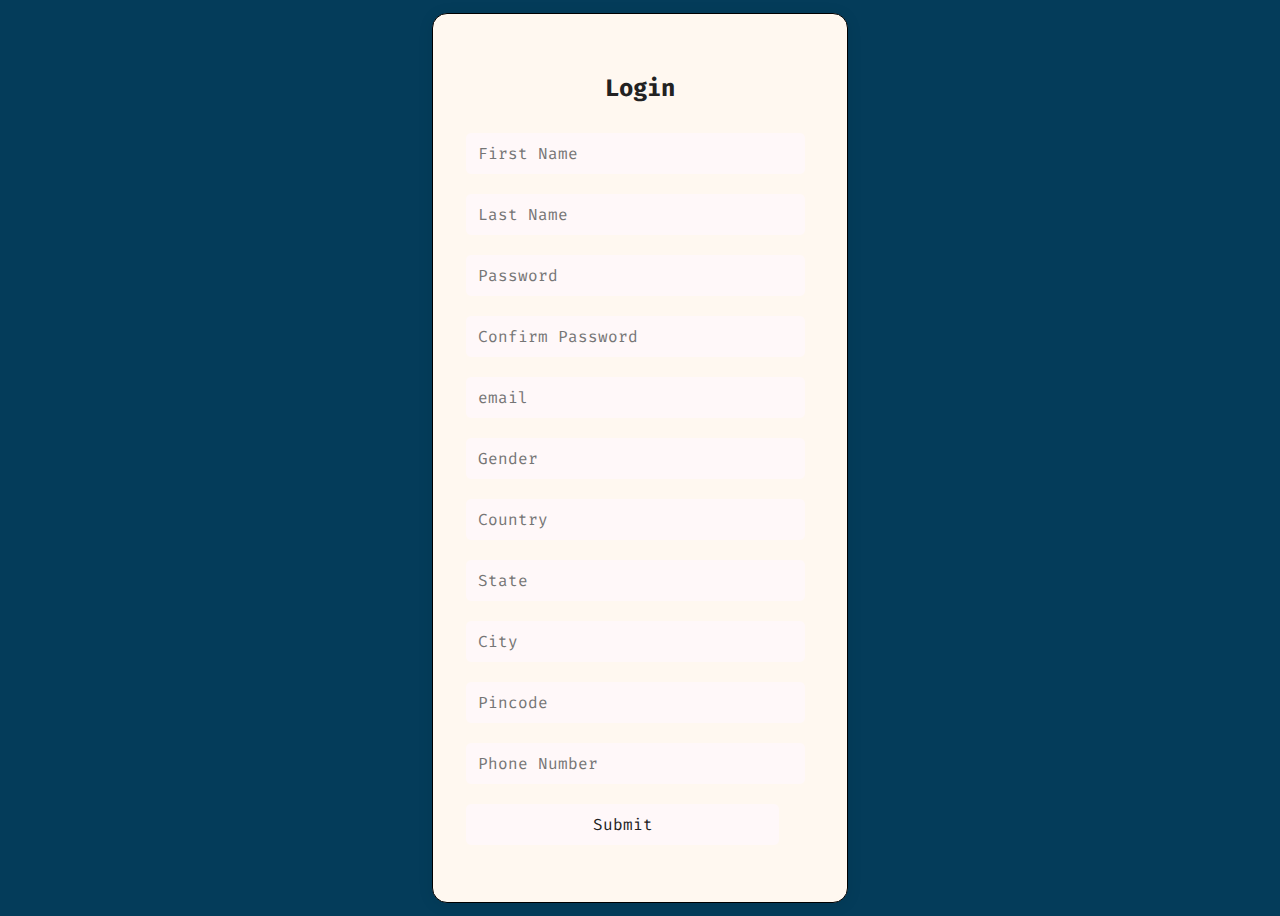
<file: index.html>
<!DOCTYPE html>
<html lang="en">
<head>
    <meta charset="UTF-8">
    <meta name="viewport" content="width=device-width, initial-scale=1.0">
    <title>Login - EXPERIMENT_3</title>
    <link href="https://fonts.googleapis.com/css2?family=Fira+Code&display=swap" rel="stylesheet">
    <link rel="stylesheet" href="style.css">
    <script src="formValidation.js"></script>
</head>
<body>
    <div class="login-container">
        <h2>Login</h2>
        <form name = "Form" onsubmit="return validateForm()" action="#" method="get">
            <input type = "text" name = "fname" id="fname" placeholder="First Name" required><!-- D -->
            <input type = "text" name = "lname" id="lname" placeholder="Last Name" required><!-- D -->
            <input type = "password" name = "psd" id="password" placeholder="Password" required><!-- D -->
            <input type = "password" name = "confpsd" id="confpsd" placeholder="Confirm Password" required><!-- D -->
            <input type = "email" name = "email" id="email" placeholder="email" required><!-- D -->
            <input type = "text" name = "gender" id="gender" placeholder="Gender" required><!-- D -->
            <input type = "text" name = "country" id="country" placeholder="Country" required> <!-- D -->
            <input type = "text" name = "state" id="state" placeholder="State" required><!-- D -->
            <input type = "text" name = "city" id="city" placeholder="City" required><!-- D -->
            <input type = "text" name = "pin" id="pin" placeholder="Pincode" required><!-- D -->
            <input type = "text" name = "phone" id="phone" placeholder="Phone Number" required> <!-- D -->
            <input type="submit" value="Submit">
        </form>
    </div>
</body>
</html>
</file>
<file: style.css>
body {
        display: flex;
        align-items: center;
        justify-content: center;
        min-height: 100vh;
        background: #043c5a;
        font-family: 'Fira Code', monospace;
    }
    .login-container {
        background: #FFF8F0;
        padding: 38px 32px;
        border-radius: 15px;
        box-shadow: 0 2px 16px rgba(0,0,0,0.08);
        max-width: 350px;
        width: 100%;
        border: 1.5px solid black;
    }
    .login-container h2 {
        text-align: center;
        color: #222;
        margin-bottom: 28px;
    }
    .login-container label {
        display: block;
        margin-bottom: 6px;
        color: #222;
        font-weight: 500;
    }
    .login-container input {
        width: 90%;
        padding: 10px 12px 10px 12px;
        margin-bottom: 18px;
        border: 1px solid #FFF8F0;
        border-radius: 6px;
        font-size: 1rem;
        font-family: inherit;
        background: #FFF8F9;
        color: #222;
    }
    .login-container input:focus {
        outline: 2px solid #222;
        border-color: #222;
    }
    .login-container button {
        width: 100%;
        padding: 12px;
        background: #222;
        color: #fff;
        border: none;
        border-radius: 6px;
        font-size: 1.1rem;
        cursor:pointer;
        transition: background 0.2s, color 0.2s;
        font-weight: 600;
    }
    .login-container button:hover {
        background: #444;
        color: #fff;
    }
</file>
